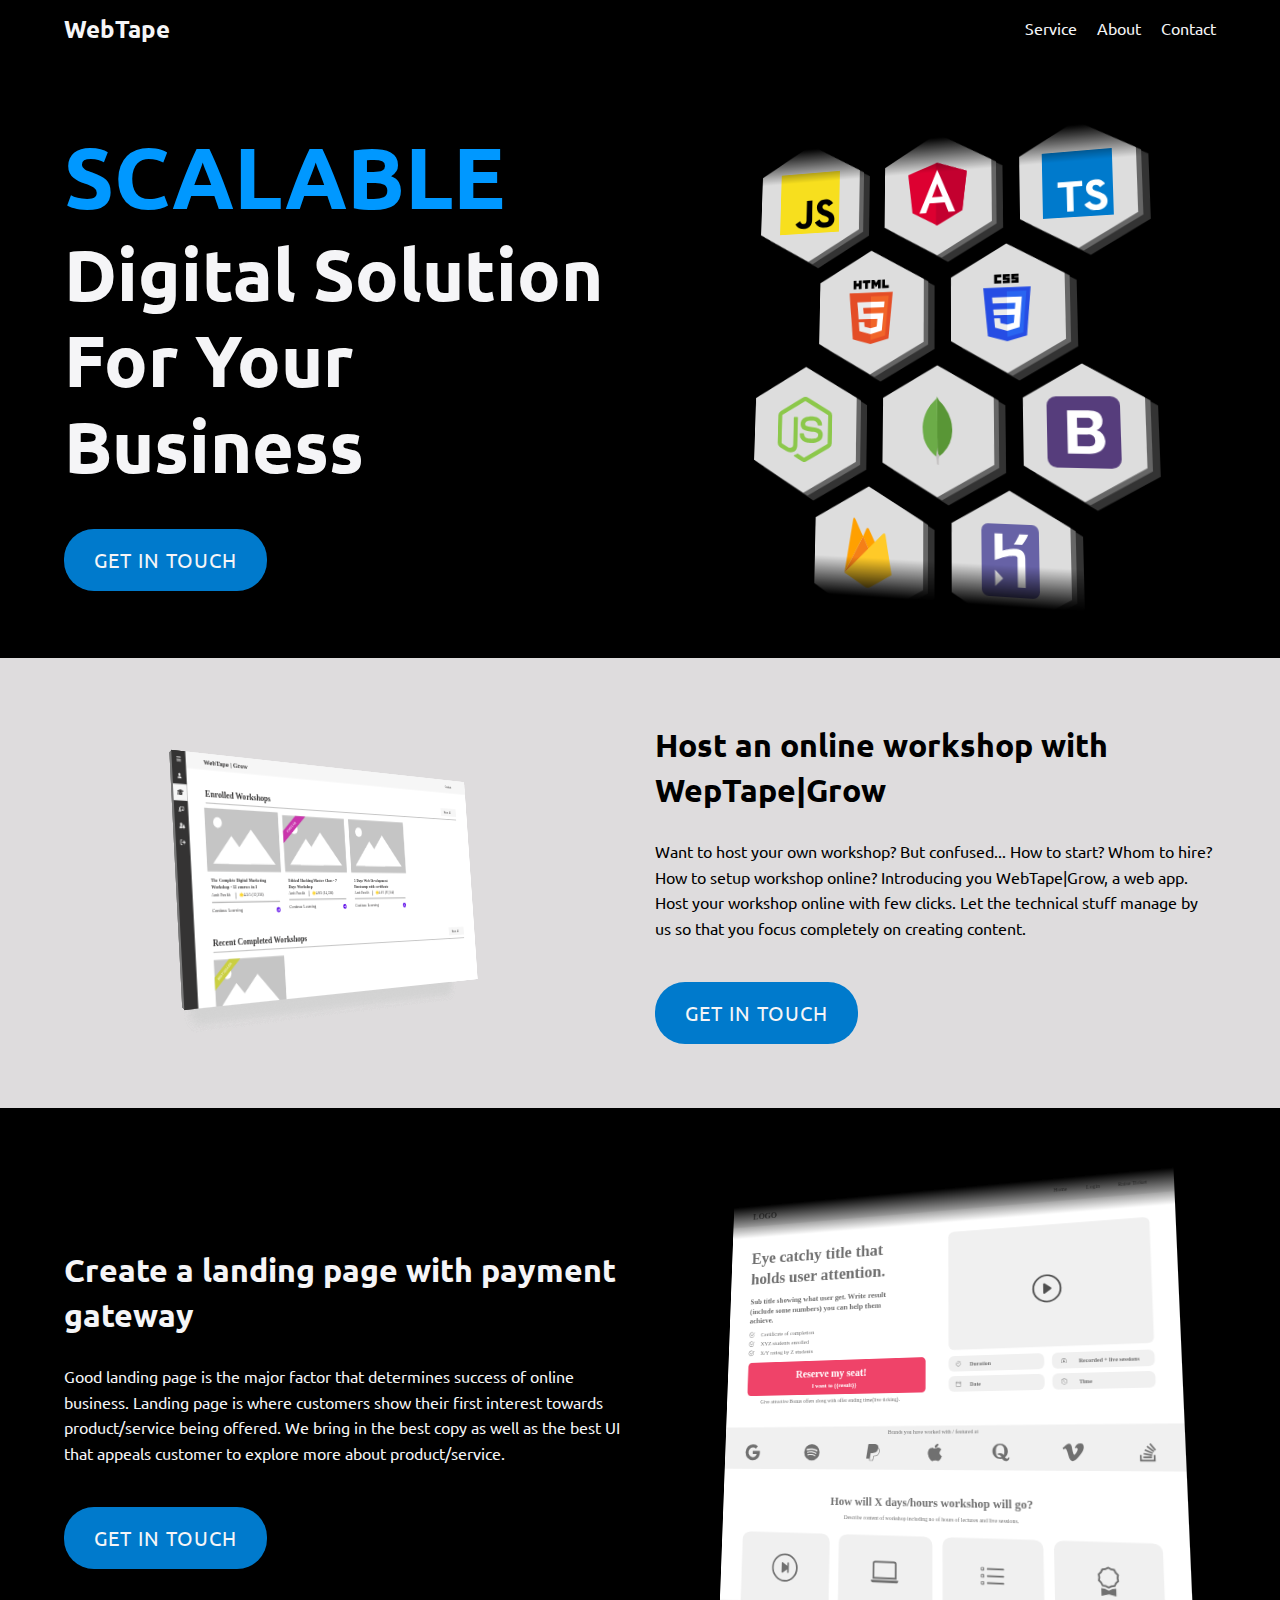
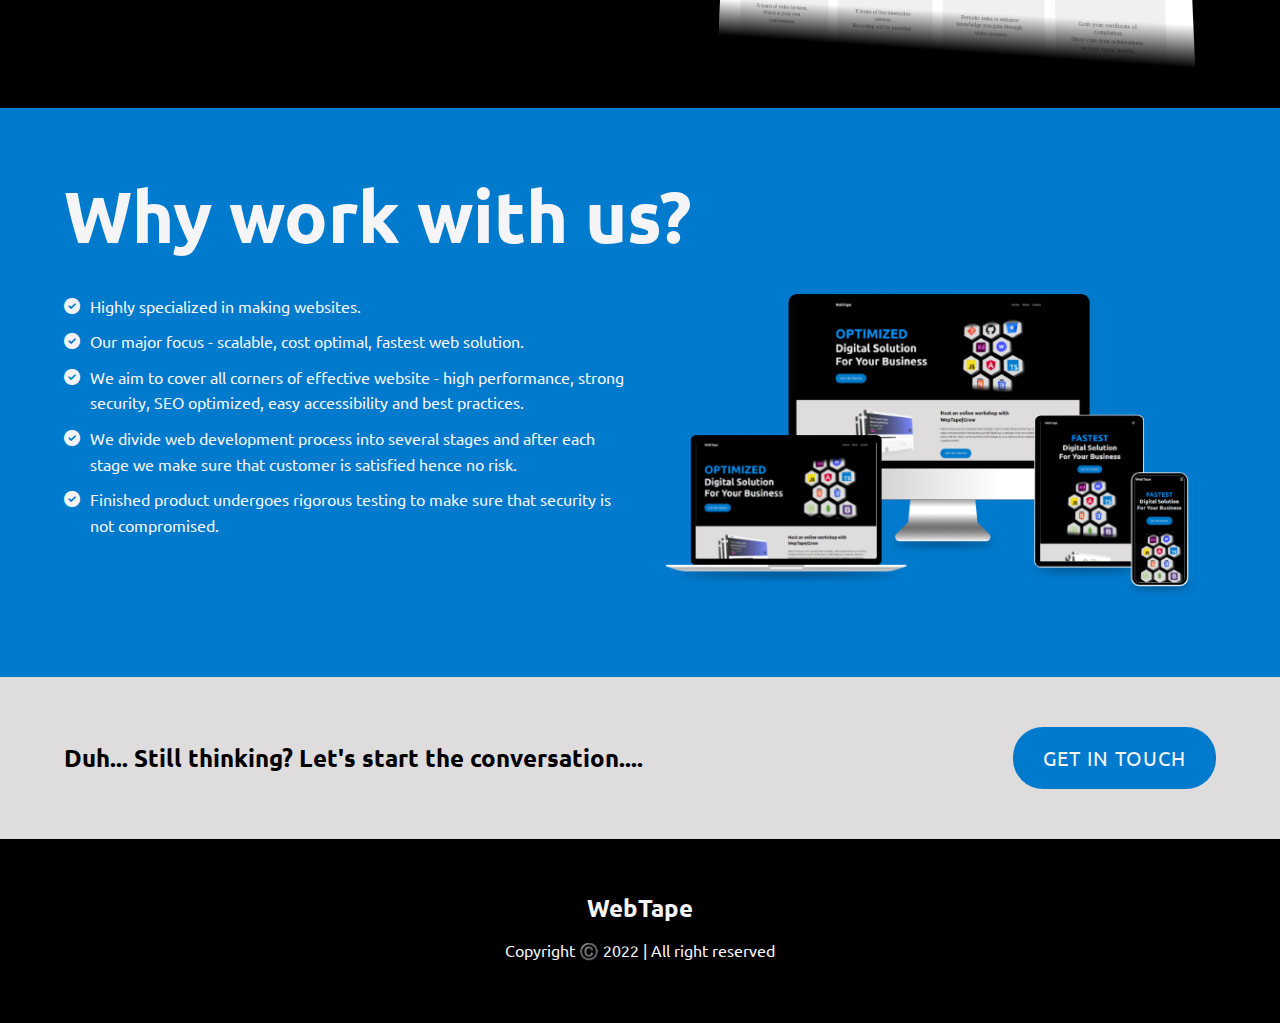
<file: index.html>
<!DOCTYPE html>
<html lang="en">
  <head>
    <title>WebTape | Kick start your online business now</title>
    <meta name="description" content="We are the only web development agency on internet that provides scalable, fastest and optimized digital solution that runs your business smoothly.">

    <link rel="canonical" href="https://webtape.in" />
    <meta charset="UTF-8" />
    <meta http-equiv="X-UA-Compatible" content="IE=edge" />
    <meta name="viewport" content="width=device-width, initial-scale=1.0" />

    <link rel="shortcut icon" href="./favicon.ico" type="image/x-icon">

    <link rel="stylesheet" href="./styles/normalize.css">
    <link rel="stylesheet" href="./styles/font.css">
    <link rel="stylesheet" href="./styles/main.css">
  </head>
  <body>
    <nav class="section nav-section">
      <div class="outer-1360 nav-container">
        <a
          href="/"
          aria-current="page"
          class="non-decorated-link nav-logo color-white flex-row align-center w--current"
          >WebTape</a
        >
        <div class="nav-options">
          <a href="#service" class="non-decorated-link color-white">Service</a
          ><a href="#about" class="non-decorated-link color-white">About</a
          ><a
            href="mailto:amitisatwork@gmail.com?subject=Quick%20question"
            class="non-decorated-link color-white"
            >Contact</a
          >
        </div>
        <div
          id="nav-menu-btn"
          class="svg color-white nav-menu-btn"
        >
          
        </div>
      </div>
      <div id="nav-options-mobile" class="nav-options-mobile">
        <a
          href="#service"
          class="non-decorated-link color-white nav-item-mobile w-inline-block"
          ><div>Service</div></a
        ><a
          href="#about"
          class="non-decorated-link color-white nav-item-mobile w-inline-block"
          ><div>About</div></a
        ><a
          href="mailto:amitisatwork@gmail.com?subject=Quick%20question"
          class="non-decorated-link color-white nav-item-mobile w-inline-block"
          ><div>Contact</div></a
        >
      </div>
    </nav>
    <header class="section bg-black">
      <div class="outer-1360 pd-tb-50 section-col-1-1 align-center">
        <div class="responsive-align">
          <h1 class="fs-xxl color-white mb-40">
            <div id="mantra">SCALABLE</div><div>Digital Solution</div><div>For Your Business</div>
          </h1>
          <a
            href="mailto:amitisatwork@gmail.com?subject=Quick%20question"
            class="cta-btn w-button"
            >GET IN TOUCH</a
          >
        </div>
        <stack-animation></stack-animation>
      </div>
    </header>
    <section id="service" class="section bg-lightgray">
      <div class="outer-1360 pd-tb-50 section-col-1-1 align-center">
        <webtape-grow-animation></webtape-grow-animation>
        <div
          id="w-node-_469e0361-8b7f-ff16-6474-6232d54c7f58-1dc75e2b"
          class="responsive-align"
        >
          <h2 class="fs-xl">Host an online workshop with WepTape|Grow</h2>
          <p class="mb-40">
            Want to host your own workshop? But confused... How to start? Whom to hire? How to setup workshop online? Introducing you WebTape|Grow, a web app. Host your workshop online with few clicks. Let the technical stuff manage by us so that you focus completely on creating content.
          </p>
          <a
            href="mailto:amitisatwork@gmail.com?subject=Quick%20question"
            class="cta-btn w-button"
            >GET IN TOUCH</a
          >
        </div>
      </div>
    </section>
    <section class="section bg-black">
      <div class="outer-1360 pd-tb-50 section-col-1-1 align-center">
        <div
          id="w-node-_5038def8-23a4-2b4a-3f32-470c79b02255-1dc75e2b"
          class="responsive-align color-white"
        >
          <h2 class="fs-xl">Create a landing page with payment gateway</h2>
          <p class="mb-40">
            Good landing page is the major factor that determines success of online business. Landing page is where customers show their first interest towards product/service being offered. We bring in the best copy as well as the best UI that appeals customer to explore more about product/service.  
          </p>
          <a
            href="mailto:amitisatwork@gmail.com?subject=Quick%20question"
            class="cta-btn w-button"
            >GET IN TOUCH</a
          >
        </div>
        <landing-page-animation></landing-page-animation>
      </div>
    </section>
    <section id="about" class="section bg-blue">
      <div class="outer-1360 pd-tb-50 color-white">
        <div class="fs-xxl fw-xb mb-20 responsive-align">Why work with us?</div>
        <div class="section-col-1-1 mb-20">
          <ul id="w-node-_6e68f17d-34a3-09c9-62ee-b100ccd17357-1dc75e2b">
            <li class="mb-10 list-item">
              <div class="svg"></div>
              <div>Highly specialized in making websites.</div>
            </li>
            <li class="mb-10 list-item">
              <div class="svg"></div>
              <div>
                Our major focus - scalable, cost optimal, fastest web solution.
              </div>
            </li>
            <li class="mb-10 list-item">
              <div class="svg"></div>
              <div>We aim to cover all corners of effective website - high performance, strong security, SEO optimized, easy accessibility and best practices.</div>
            </li>
            <li class="mb-10 list-item">
              <div class="svg"></div>
              <div>
                We divide web development process into several stages and after each stage we make sure that customer is satisfied hence no risk.
              </div>
            </li>
            <li class="mb-10 list-item">
              <div class="svg"></div>
              <div>
                Finished product undergoes rigorous testing to make sure that security is not compromised.
              </div>
            </li>
          </ul>
          <div id="w-node-ad8edc92-a8ed-72c3-f226-b1abb2f9114a-1dc75e2b">
            <img class="responsive-design" src="./images/responsive-design.png" loading="lazy" width="550" height="307" alt="reponsive design">
          </div>
        </div>
      </div>
    </section>
    <div class="section pd-tb-50 bg-lightgray">
      <div class="outer-1360 cta-container">
        <h3 class="text-center">Duh... Still thinking? Let's start the conversation....</h3>
        <a
          href="mailto:amitisatwork@gmail.com?subject=Quick%20question"
          class="cta-btn w-button"
          >GET IN TOUCH</a
        >
      </div>
    </div>
    <footer class="section bg-black">
      <div class="outer-1360 pd-tb-50 color-white flex-column align-center">
        <a href="/" class="non-decorated-link nav-logo color-white mb-10"
          >WebTape</a
        >
        <div class="mb-10">Copyright ©️ 2022 | All right reserved</div>
      </div>
    </footer>

    <script src="./scripts/trigger.js" async></script>
    <script src="./scripts/main.js" async></script>
  </body>
</html>
</file>
<file: styles/font.css>
/* ubuntu fonts import */

@font-face {
    font-family: 'Ubuntu';
    font-style: normal;
    font-weight: 700;
    src: url(../fonts/Ubuntu/Ubuntu-Bold.ttf) format('truetype');
    unicode-range: U+0000-007F;
    font-display: swap;
}

@font-face {
    font-family: 'Ubuntu';
    font-style: normal;
    font-weight: 400;
    src: url(../fonts/Ubuntu/Ubuntu-Regular.ttf) format('truetype');
    unicode-range: U+0000-007F;
    font-display: swap;
}


/* font awesome import */

@font-face {
    font-family: 'Fa solid 900';
    src: url(../fonts/fa/fa-solid-900.ttf) format('truetype');
    font-weight: 900;
    font-style: normal;
    font-display: swap;
}
</file>
<file: styles/main.css>
:root {
    --primary: #007acc;
    --primary-hover: #0098ff;
    --dark: #000000;
    --medium: #dedcdd;
    --light: #f5f5f7;
    --transition-time: 0.2s;
    --transition-ease: cubic-bezier(0.215, 0.610, 0.355, 1);
}

html {
    scroll-behavior: smooth;
    scroll-padding-top: 200px;
}

body {
    position: relative;
    min-height: 100vh;
    font-family: 'Ubuntu', Helvetica, sans-serif;
    color: #000;
    font-size: 16px;
    line-height: 1.6;
}

h1 {
    margin-top: 0px;
    font-size: 38px;
    line-height: 1.2;
    font-weight: 700;
}

h2 {
    margin-top: 0px;
    font-size: 32px;
    line-height: 1.4;
    font-weight: 700;
}

h3 {
    margin-top: 0px;
    margin-bottom: 0px;
    font-size: 24px;
    line-height: 30px;
    font-weight: 700;
}

p {
    margin-top: 0;
    margin-bottom: 10px;
}

ul {
    padding: 0;
    margin-top: 0;
    margin-bottom: 10px;
}

.section {
    padding-right: 5%;
    padding-left: 5%;
}

.nav-section {
    background-color: var(--dark);
}

.outer-1360 {
    width: 100%;
    max-width: 1360px;
    margin-right: auto;
    margin-left: auto;
}

.pd-tb-50 {
    padding-top: 50px;
    padding-bottom: 50px;
}

.nav-container {
    display: -webkit-box;
    display: -webkit-flex;
    display: -ms-flexbox;
    display: flex;
    padding-top: 10px;
    padding-bottom: 10px;
    font-size: 24px;
    -webkit-box-pack: justify;
    -webkit-justify-content: space-between;
    -ms-flex-pack: justify;
    justify-content: space-between;
}

.non-decorated-link {
    text-decoration: none;
}

.color-white {
    color: var(--light);
}

.nav-logo {
    font-size: 24px;
    font-weight: 700;
}

.nav-options {
    display: -webkit-box;
    display: -webkit-flex;
    display: -ms-flexbox;
    display: flex;
    font-size: 16px;
    -webkit-box-align: center;
    -webkit-align-items: center;
    -ms-flex-align: center;
    align-items: center;
    grid-column-gap: 20px;
    grid-row-gap: 20px;
}

.svg {
    font-family: 'Fa solid 900', sans-serif;
    user-select: none;
}

.nav-menu-btn {
    user-select: none;
}

.nav-menu-btn,
.nav-options-mobile {
    display: none;
}

.bg-black {
    background-color: var(--dark);
}

.section-col-1-1 {
    display: -ms-grid;
    display: grid;
    grid-auto-columns: 1fr;
    grid-column-gap: 30px;
    grid-row-gap: 30px;
    -ms-grid-columns: 1fr 1fr;
    grid-template-columns: 1fr 1fr;
    -ms-grid-rows: auto;
    grid-template-rows: auto;
}

.fs-xxl {
    font-size: 72px;
}

#mantra {
    font-size: 1.2em;
    height: 1.2em;
    color: var(--primary-hover);
}

.mb-40 {
    margin-bottom: 40px;
}

.w-button {
    display: inline-block;
    padding: 9px 15px;
    background-color: var(--primary);
    color: var(--light);
    border: 0;
    line-height: inherit;
    text-decoration: none;
    cursor: pointer;
    user-select: none;
    border-radius: 0;
}

.cta-btn {
    padding: 15px 30px;
    border-radius: 30px;
    background-color: var(--primary);
    -webkit-transition: all var(--transition-time) var(--transition-ease);
    transition: all var(--transition-time) var(--transition-ease);
    font-size: 20px;
    letter-spacing: 1px;
    text-align: center;
}

.cta-btn:hover {
    background-color: var(--primary-hover);
}

.bg-lightgray {
    background-color: var(--medium);
}

.fs-xl {
    font-size: 32px;
}

.bg-blue {
    background-color: var(--primary);
}

.fw-xb {
    font-weight: 700;
}

.mb-20 {
    margin-bottom: 20px;
}

.list-item {
    display: -webkit-box;
    display: -webkit-flex;
    display: -ms-flexbox;
    display: flex;
    grid-column-gap: 10px;
    grid-row-gap: 10px;
    list-style: none;
}

.section.bg-lightgray {
    background-color: var(--medium);
}

.cta-container {
    display: -webkit-box;
    display: -webkit-flex;
    display: -ms-flexbox;
    display: flex;
    -webkit-box-pack: justify;
    -webkit-justify-content: space-between;
    -ms-flex-pack: justify;
    justify-content: space-between;
    -webkit-box-align: center;
    -webkit-align-items: center;
    -ms-flex-align: center;
    align-items: center;
    grid-column-gap: 20px;
    grid-row-gap: 20px;
}

.text-center {
    text-align: center;
}

.flex-row {
    display: flex;
    flex-direction: row;
}

.flex-column {
    display: flex;
    flex-direction: column;
}

.align-center {
    align-items: center;
}

.justify-center {
    justify-content: center;
}

.mb-10 {
    margin-bottom: 10px;
}

.responsive-design {
    width: 100%;
    object-fit: contain;
}

.footer-links {
    display: -webkit-box;
    display: -webkit-flex;
    display: -ms-flexbox;
    display: flex;
    -webkit-box-align: center;
    -webkit-align-items: center;
    -ms-flex-align: center;
    align-items: center;
    grid-column-gap: 20px;
    grid-row-gap: 20px;
    flex-wrap: wrap;
}

stack-animation {
    height: 120vw;
    max-height: 500px;
}

webtape-grow-animation {
    height: 350px;
}

landing-page-animation {
    height: 500px;
}

@media screen and (max-width: 991px) {
    .nav-options {
        display: none;
    }

    .nav-menu-btn {
        display: block;
        cursor: pointer;
    }

    .nav-options-mobile {
        display: -webkit-box;
        display: -webkit-flex;
        display: -ms-flexbox;
        display: flex;
        overflow: hidden;
        height: 0px;
        font-size: 16px;
        -webkit-box-orient: vertical;
        -webkit-box-direction: normal;
        -webkit-flex-direction: column;
        -ms-flex-direction: column;
        flex-direction: column;
        transition: height var(--transition-time) var(--transition-ease);
    }

    .nav-item-mobile {
        padding-top: 10px;
        padding-bottom: 10px;
    }

    .section-col-1-1 {
        -ms-grid-columns: 1fr;
        grid-template-columns: 1fr;
        -ms-grid-rows: auto auto;
        grid-template-rows: auto auto;
    }

    .responsive-align {
        text-align: center;
    }

    .fs-xxl {
        font-size: 60px;
    }
}


@media screen and (max-width: 767px) {
    .fs-xxl {
        font-size: 48px;
    }

    .fs-xl {
        font-size: 28px;
    }

    .outer-1360.cta-container {
        -webkit-box-orient: vertical;
        -webkit-box-direction: normal;
        -webkit-flex-direction: column;
        -ms-flex-direction: column;
        flex-direction: column;
    }
}

@media screen and (max-width: 479px) {
    .fs-xxl {
        font-size: 36px;
    }

    .cta-btn {
        font-size: 16px;
    }

    .fs-xl {
        font-size: 24px;
    }
}
</file>
